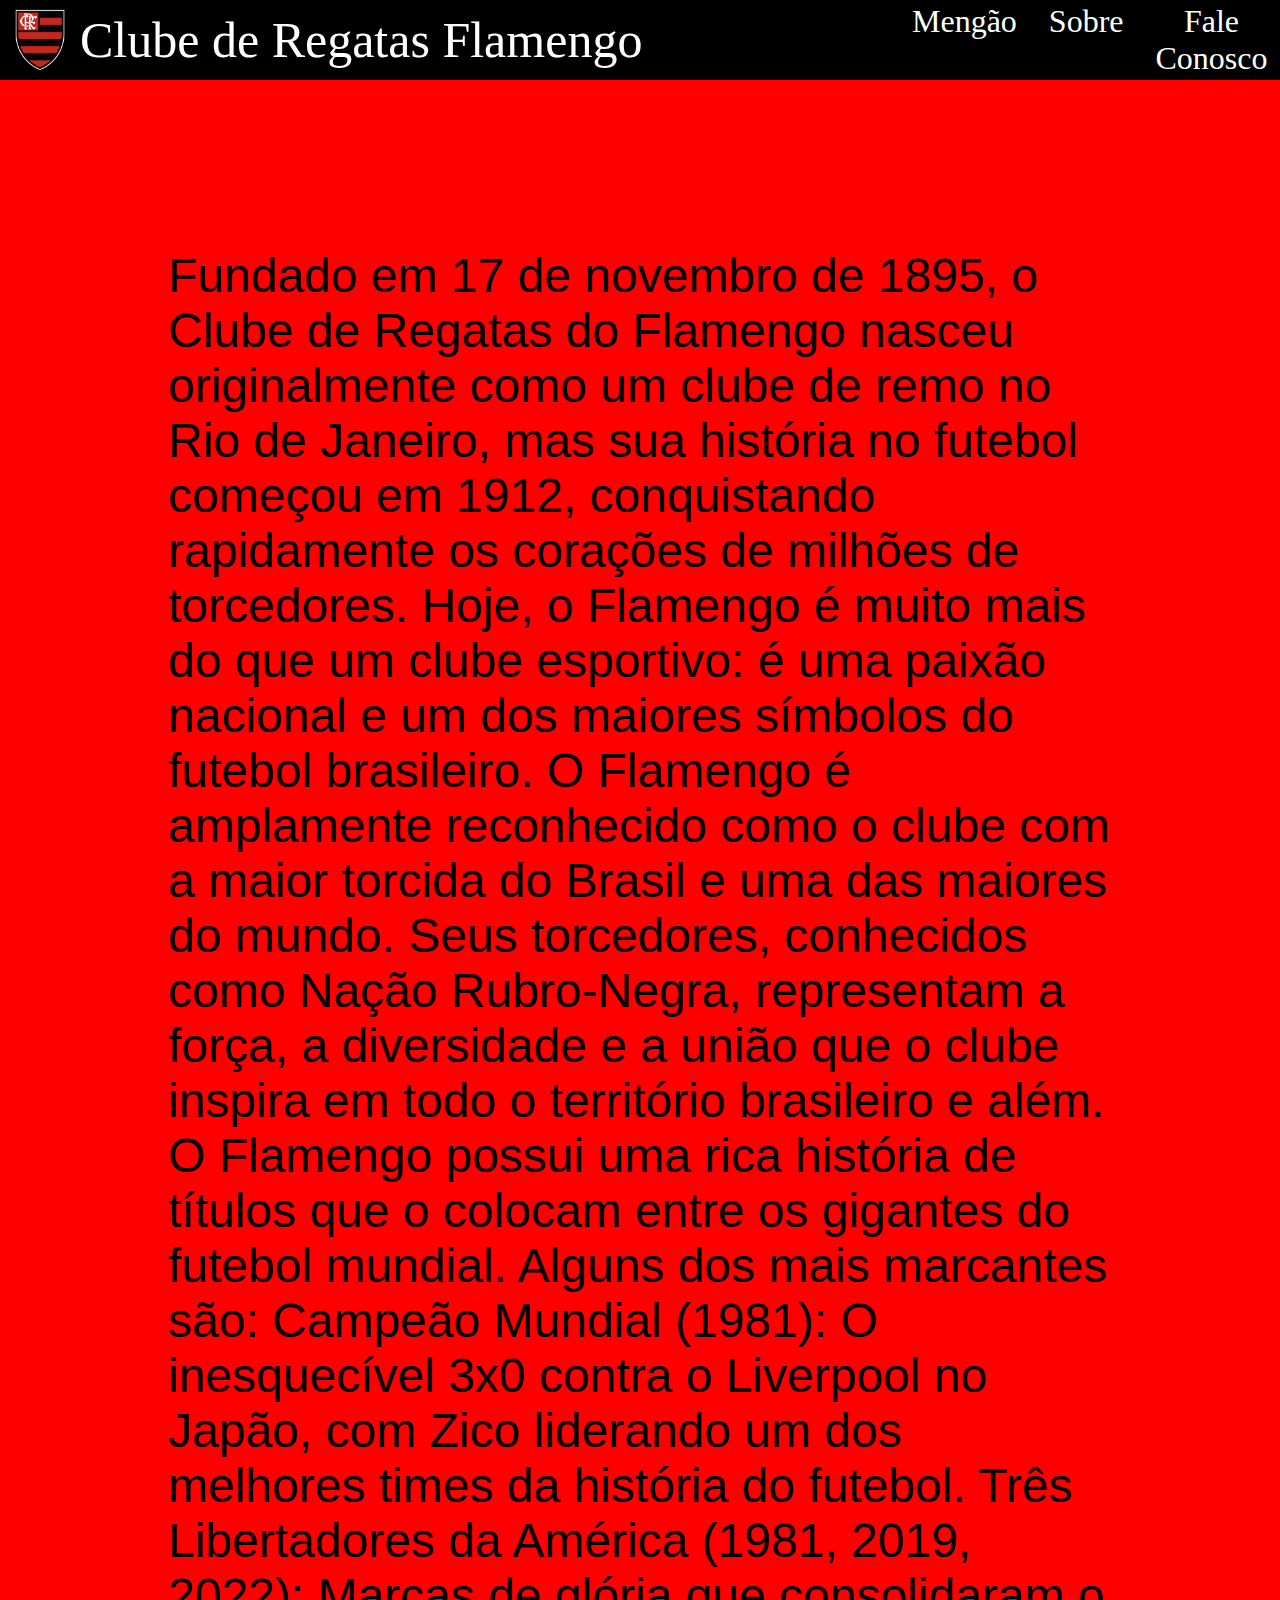
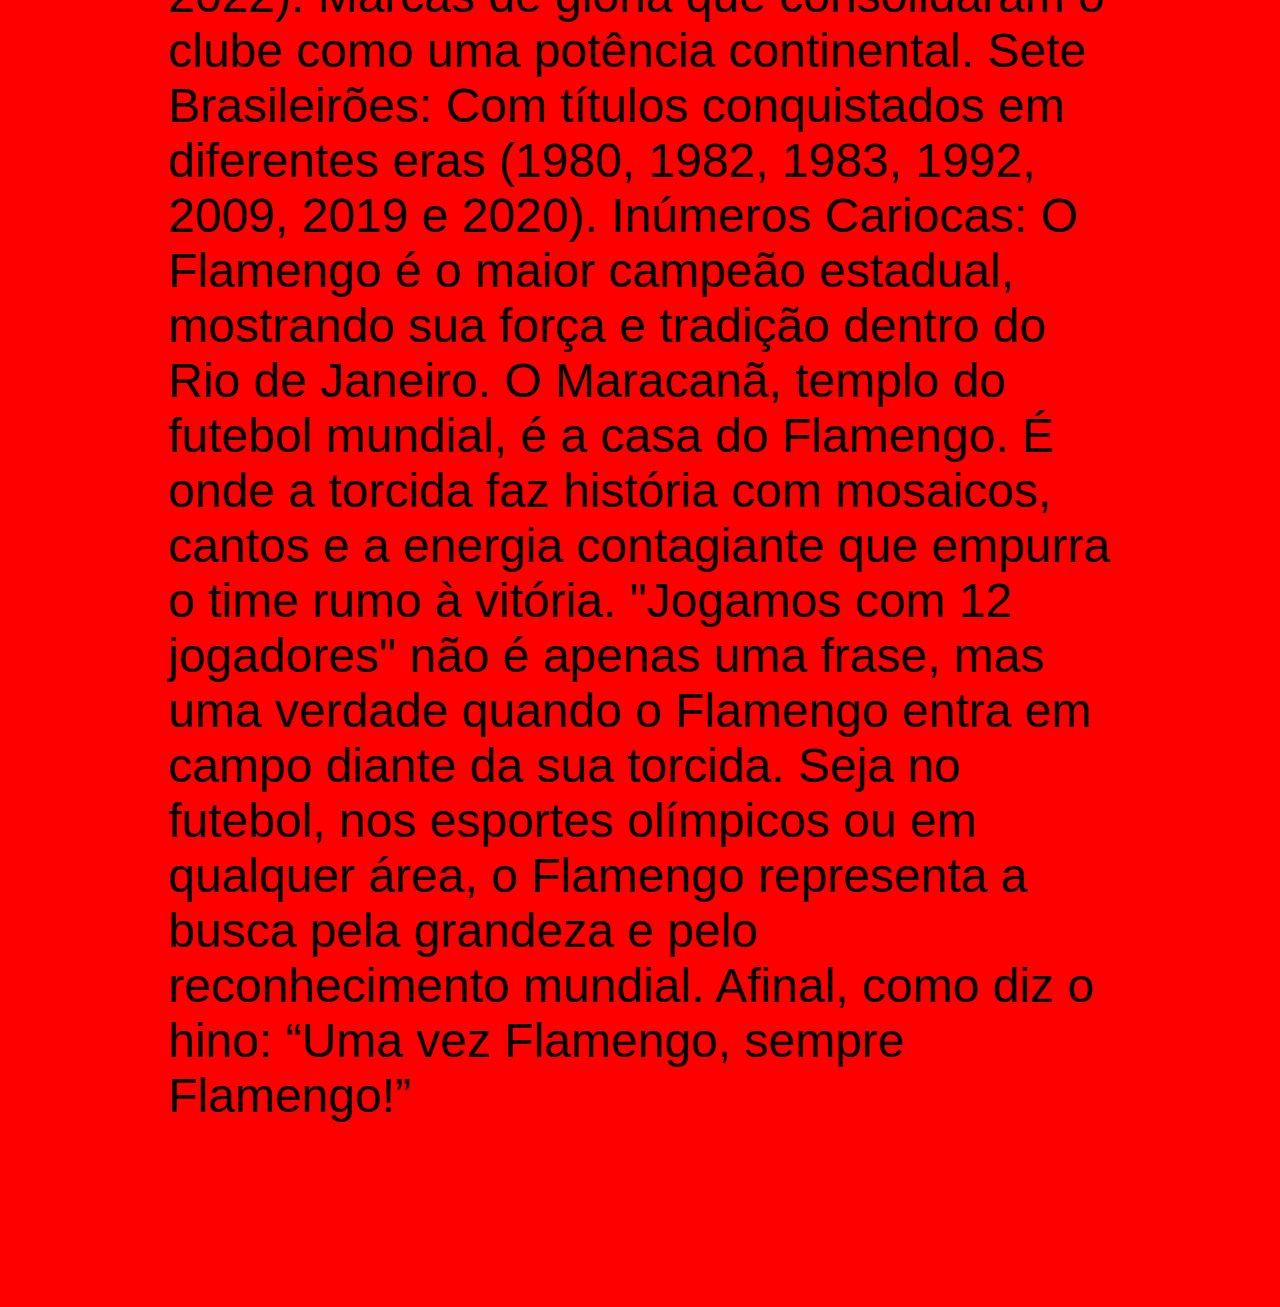
<file: web/about.html>
<!DOCTYPE html>
<html lang="en">

<head>
    <meta charset="UTF-8">
    <meta name="viewport" content="width=, initial-scale=1.0">
    <title> Home</title>
    <link rel="stylesheet" href="css/home.css">
    
    
</head>

<body>
    <div id="myentirehtmlcode">
        
        <header id="headerlogo" class="horizontal">
            <div id="divlogo" class="horizontal">
                <img src="images/logo.jpg" alt="site icon" id="imglogo">
                <p id="textlogo"> Clube de Regatas Flamengo </p>
            </div>
            <div id="navbar">
                <ul>
                    <li><a href="site.html" class="textnavbar"> Mengão </a></li>
                    <li><a href="about.html" class="textnavbar"> Sobre </a></li>
                    <li><a href="galery.html" class="textnavbar"> Fale Conosco </a></li>
                </ul>
            </div>
        </header>          
        </div>
        <div>
           
            <div id="textcontent2">
                <div id="textcandy">
                    <p id="liberta"> Fundado em 17 de novembro de 1895, o Clube de Regatas do Flamengo nasceu originalmente como um clube de remo no Rio de Janeiro, mas sua história no futebol começou em 1912, conquistando rapidamente os corações de milhões de torcedores. Hoje, o Flamengo é muito mais do que um clube esportivo: é uma paixão nacional e um dos maiores símbolos do futebol brasileiro.
                        O Flamengo é amplamente reconhecido como o clube com a maior torcida do Brasil e uma das maiores do mundo. Seus torcedores, conhecidos como Nação Rubro-Negra, representam a força, a diversidade e a união que o clube inspira em todo o território brasileiro e além.
                        O Flamengo possui uma rica história de títulos que o colocam entre os gigantes do futebol mundial. Alguns dos mais marcantes são:
                        Campeão Mundial (1981): O inesquecível 3x0 contra o Liverpool no Japão, com Zico liderando um dos melhores times da história do futebol.
                        Três Libertadores da América (1981, 2019, 2022): Marcas de glória que consolidaram o clube como uma potência continental.
                        Sete Brasileirões: Com títulos conquistados em diferentes eras (1980, 1982, 1983, 1992, 2009, 2019 e 2020).
                        Inúmeros Cariocas: O Flamengo é o maior campeão estadual, mostrando sua força e tradição dentro do Rio de Janeiro.
                        O Maracanã, templo do futebol mundial, é a casa do Flamengo. É onde a torcida faz história com mosaicos, cantos e a energia contagiante que empurra o time rumo à vitória. "Jogamos com 12 jogadores" não é apenas uma frase, mas uma verdade quando o Flamengo entra em campo diante da sua torcida.
                        Seja no futebol, nos esportes olímpicos ou em qualquer área, o Flamengo representa a busca pela grandeza e pelo reconhecimento mundial. Afinal, como diz o hino:
                        “Uma vez Flamengo, sempre Flamengo!”
                    </p>
                </div>
            </div>
        </div>
    
    </div>
</body> 

</html>
</file>
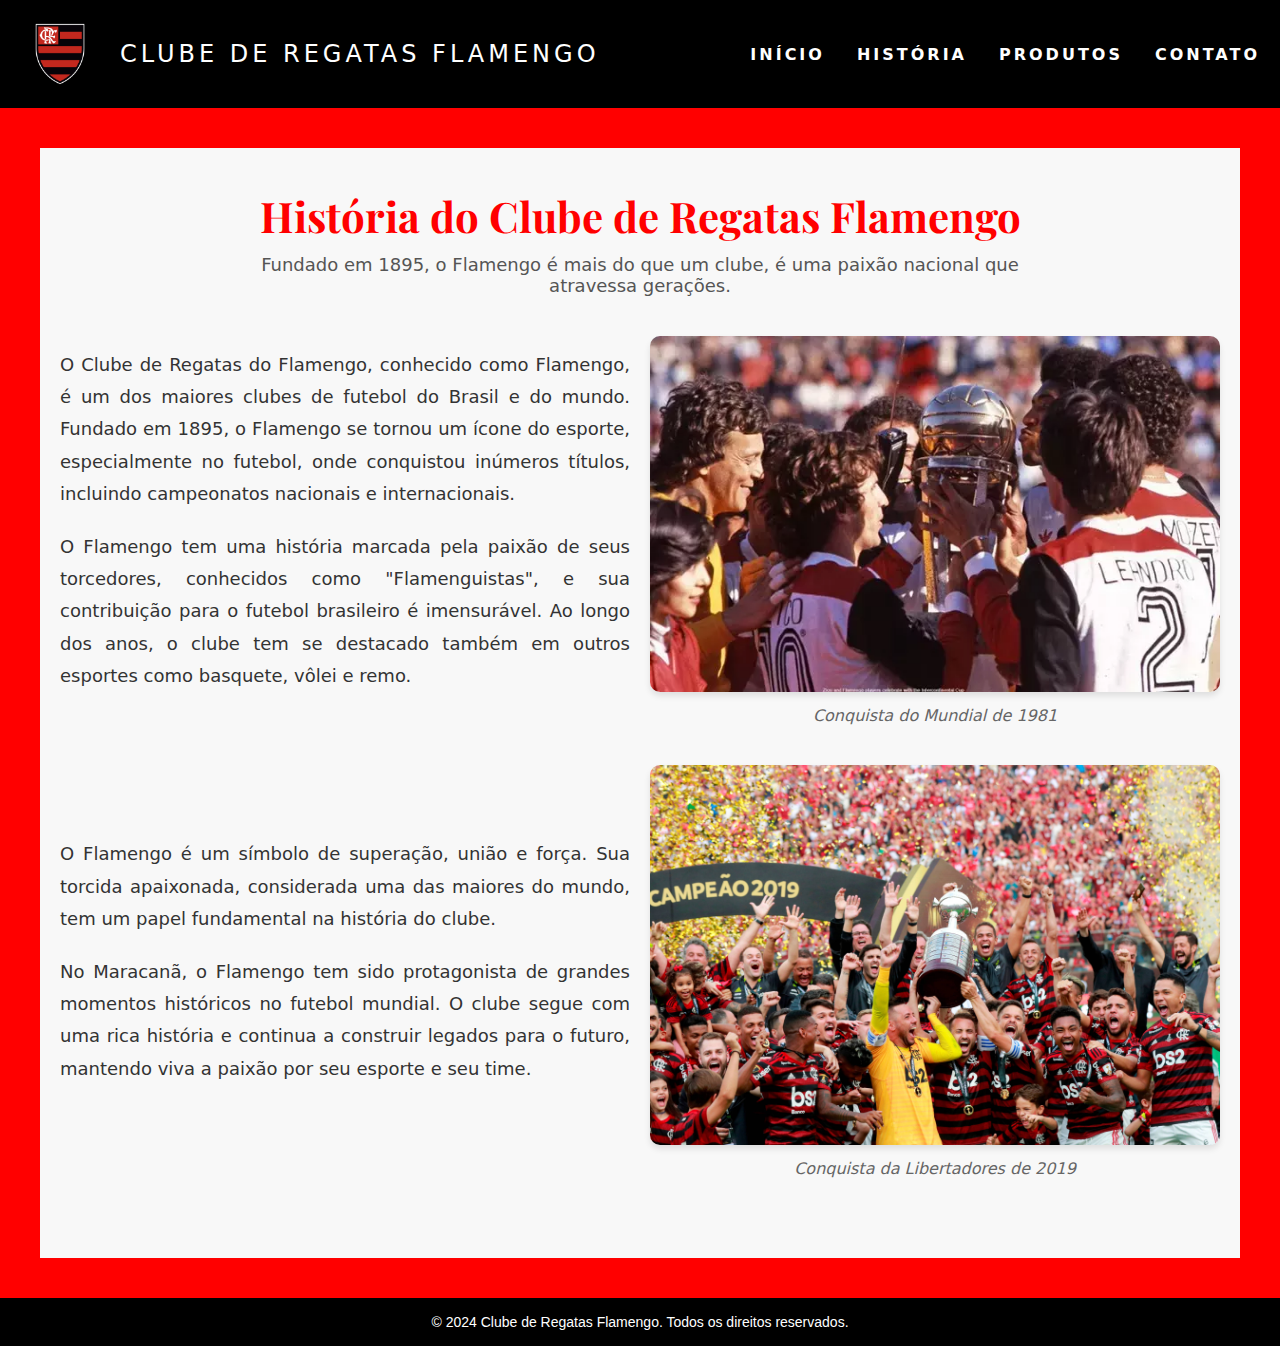
<file: web/flamengo/web/html e css/about.html>
<!DOCTYPE html>
<html lang="pt-br">
<head>
  <meta charset="UTF-8" />
  <meta http-equiv="X-UA-Compatible" content="IE=edge" />
  <meta name="viewport" content="width=device-width, initial-scale=1.0" />
  <title>História do Flamengo</title>
  <link rel="stylesheet" href="style.css" />
  <link rel="stylesheet" href="https://cdnjs.cloudflare.com/ajax/libs/font-awesome/6.0.0-beta3/css/all.min.css" />
  <link href="https://fonts.googleapis.com/css2?family=Playfair+Display:wght@400;700&family=Roboto:wght@400;700&display=swap" rel="stylesheet">
</head>

<body>
  <header>
    <nav>
      <a class="logo" href="home.html">
        <img src="img/logo.jpg" alt="Logo Flamengo" class="logo-img" />
        Clube de Regatas Flamengo
      </a>
      <div class="mobile-menu">
        <div class="line1"></div>
        <div class="line2"></div>
        <div class="line3"></div>
      </div>
      <ul class="nav-list">
        <li><a href="home.html">Início</a></li>
        <li><a href="about.html">História</a></li>
        <li><a href="produtos.html">Produtos</a></li>
        <li><a href="contato.html">Contato</a></li>
      </ul>
    </nav>
  </header>

  <main>
    <section class="about">
      <div class="about-header">
        <h1>História do Clube de Regatas Flamengo</h1>
        <p>Fundado em 1895, o Flamengo é mais do que um clube, é uma paixão nacional que atravessa gerações.</p>
      </div>

      <div class="about-content">
        <div class="text">
          <p>O Clube de Regatas do Flamengo, conhecido como Flamengo, é um dos maiores clubes de futebol do Brasil e do mundo. Fundado em 1895, o Flamengo se tornou um ícone do esporte, especialmente no futebol, onde conquistou inúmeros títulos, incluindo campeonatos nacionais e internacionais.</p>

          <p>O Flamengo tem uma história marcada pela paixão de seus torcedores, conhecidos como "Flamenguistas", e sua contribuição para o futebol brasileiro é imensurável. Ao longo dos anos, o clube tem se destacado também em outros esportes como basquete, vôlei e remo.</p>
        </div>
        <div class="image">
          <img src="img/mundial1.jpg" alt="Conquista do Mundial de 1981">
          <p>Conquista do Mundial de 1981</p>
        </div>
      </div>

      <div class="about-content reverse">
        <div class="image">
          <img src="img/liberta2.jpg" alt="Conquista da Libertadores de 2019">
          <p>Conquista da Libertadores de 2019</p>
        </div>
        <div class="text">
          <p>O Flamengo é um símbolo de superação, união e força. Sua torcida apaixonada, considerada uma das maiores do mundo, tem um papel fundamental na história do clube.</p>

          <p>No Maracanã, o Flamengo tem sido protagonista de grandes momentos históricos no futebol mundial. O clube segue com uma rica história e continua a construir legados para o futuro, mantendo viva a paixão por seu esporte e seu time.</p>
        </div>
      </div>
    </section>
  </main>

  <footer class="footer">
    <p>&copy; 2024 Clube de Regatas Flamengo. Todos os direitos reservados.</p>
  </footer>

  <script src="mobile-navbar.js"></script>
</body>
</html>
</file>
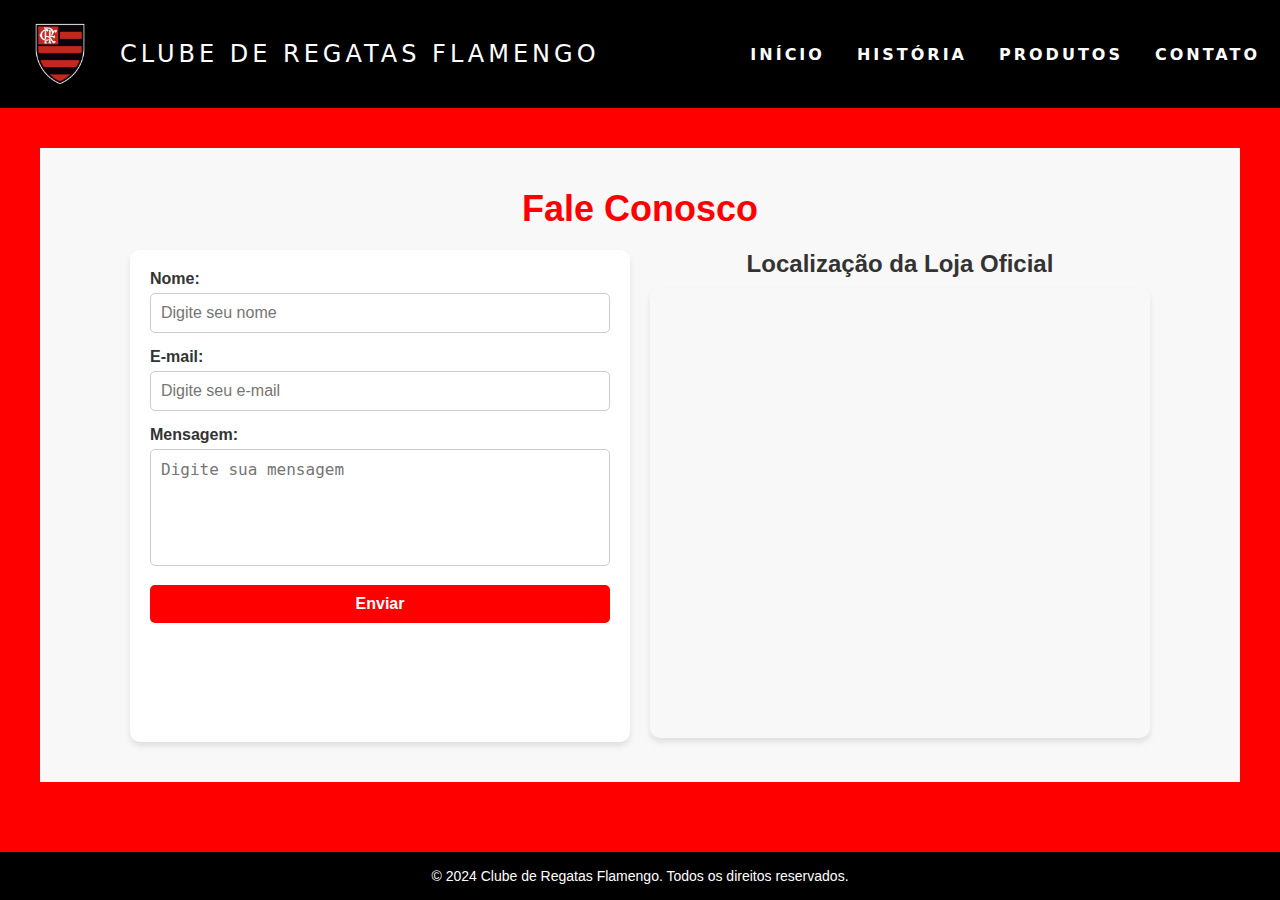
<file: web/flamengo/web/html e css/contato.html>
<!DOCTYPE html>
<html lang="pt-br">
<head>
  <meta charset="UTF-8">
  <meta name="viewport" content="width=device-width, initial-scale=1.0">
  <meta http-equiv="X-UA-Compatible" content="IE=edge">
  <title>Contato - Flamengo</title>
  <link rel="stylesheet" href="style.css">
  <link rel="stylesheet" href="https://cdnjs.cloudflare.com/ajax/libs/font-awesome/6.0.0-beta3/css/all.min.css">
</head>
<body>
  <header>
    <nav>
      <a class="logo" href="home.html">
        <img src="img/logo.jpg" alt="Logo Flamengo" class="logo-img">
        Clube de Regatas Flamengo
      </a>
      <div class="mobile-menu">
        <div class="line1"></div>
        <div class="line2"></div>
        <div class="line3"></div>
      </div>
      <ul class="nav-list">
        <li><a href="home.html">Início</a></li>
        <li><a href="about.html">História</a></li>
        <li><a href="produtos.html">Produtos</a></li>
        <li><a href="contato.html">Contato</a></li>
      </ul>
    </nav>
  </header>

  <main>
    <section class="contact">
      <h2>Fale Conosco</h2>
      <div class="contact-container">
        <!-- Formulário -->
        <div class="form-container">
          <form action="enviar_mensagem.php" method="post">
            <div class="form-group">
              <label for="name">Nome:</label>
              <input type="text" id="name" name="name" placeholder="Digite seu nome" required>
            </div>
            <div class="form-group">
              <label for="email">E-mail:</label>
              <input type="email" id="email" name="email" placeholder="Digite seu e-mail" required>
            </div>
            <div class="form-group">
              <label for="message">Mensagem:</label>
              <textarea id="message" name="message" rows="5" placeholder="Digite sua mensagem" required></textarea>
            </div>
            <button type="submit" class="submit-button">Enviar</button>
          </form>
        </div>

        <!-- Localização -->
        <div class="location-container">
          <h3>Localização da Loja Oficial</h3>
          <iframe src="https://www.google.com/maps/embed?pb=!1m18!1m12!1m3!1d2597.375169288238!2d-43.218664985496446!3d-22.978083096607975!2m3!1f0!2f0!3f0!3m2!1i1024!2i768!4f13.1!3m3!1m2!1s0x76ed4b0ba7fcb7f%3A0xf4667f19a54ede37!2sLoja%20Oficial%20do%20Flamengo!5e0!3m2!1spt-BR!2sbr!4v1734198694118!5m2!1spt-BR!2sbr"
            width="100%" height="450" style="border:0;" allowfullscreen="" loading="lazy" referrerpolicy="no-referrer-when-downgrade"></iframe>
        </div>
      </div>
    </section>
  </main>

  <footer class="footer">
    <p>&copy; 2024 Clube de Regatas Flamengo. Todos os direitos reservados.</p>
  </footer>

  <script src="mobile-navbar.js"></script>
</body>
</html>
</file>
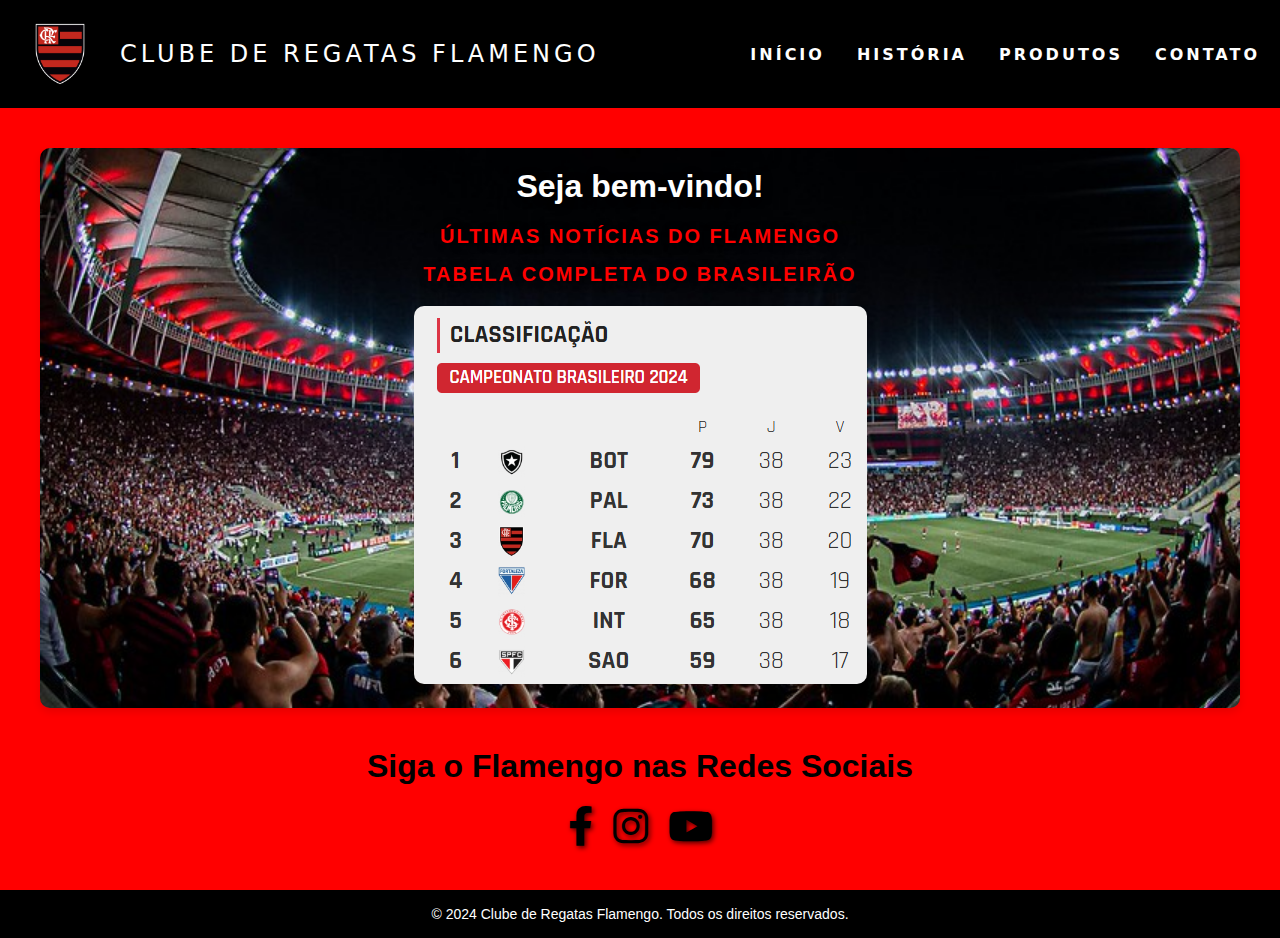
<file: web/flamengo/web/html e css/home.html>
<!DOCTYPE html>
<html lang="pt-br">
  <head>
    <meta charset="UTF-8" />
    <meta http-equiv="X-UA-Compatible" content="IE=edge" />
    <meta name="viewport" content="width=device-width, initial-scale=1.0" />
    <title>Flamengo</title>
    <link rel="stylesheet" href="style.css" />
    <!-- Font Awesome para ícones -->
    <link rel="stylesheet" href="https://cdnjs.cloudflare.com/ajax/libs/font-awesome/6.0.0-beta3/css/all.min.css" />
  </head>

  <body>
    <header>
      <!-- Barra de navegação -->
      <nav>
        <!-- Logo e link para a página inicial -->
        <a class="logo" href="home.html">
          <img src="img/logo.jpg" alt="Logo Tiger Codes" class="logo-img" />
          Clube de Regatas Flamengo
        </a>
        <!-- Ícone de menu mobile (hamburguer) -->
        <div class="mobile-menu">
          <div class="line1"></div>
          <div class="line2"></div>
          <div class="line3"></div>
        </div>
        <!-- Lista de navegação -->
        <ul class="nav-list">
          <li><a href="home.html">Início</a></li>
          <li><a href="about.html">História</a></li>
          <li><a href="produtos.html">Produtos</a></li>
          <li><a href="contato.html">Contato</a></li>
        </ul>
      </nav>
    </header>

    <main>
      <!-- Seção Links de Interesse -->
      <section class="links">
        <h2>Seja bem-vindo!</h2>
        <!-- Lista de links externos de interesse -->
        <ul>
          <li><a href="https://www.flamengo.com.br/noticias/institucional" target="_blank">Últimas Notícias do Flamengo</a></li>
          <li><a href="https://ge.globo.com/futebol/brasileirao-serie-a/" target="_blank">Tabela Completa do Brasileirão</a></li>
        </ul>

        <!-- Imagem da Classificação do Flamengo no Brasileirão -->
        <div class="classification-image">
          <img src="img/classificacao.png" alt="Classificação do Flamengo no Brasileirão" class="classification-img" />
        </div>
      </section>

      <!-- Seção Redes Sociais -->
      <section class="social-media">
        <h2>Siga o Flamengo nas Redes Sociais</h2>
        <div class="social-icons">
          <!-- Links para redes sociais com ícones -->
          <a href="https://www.facebook.com/FlamengoOficial" target="_blank" class="social-icon">
            <i class="fab fa-facebook-f"></i>
          </a>
          <a href="https://www.instagram.com/flamengo/" target="_blank" class="social-icon">
            <i class="fab fa-instagram"></i>
          </a>
          <a href="https://www.youtube.com/user/flamengo" target="_blank" class="social-icon">
            <i class="fab fa-youtube"></i>
          </a>
        </div>
      </section>
    </main>

    <footer class="footer">
      <!-- Rodapé com direitos autorais -->
      <p>&copy; 2024 Clube de Regatas Flamengo. Todos os direitos reservados.</p>
    </footer>

    <!-- Script do menu mobile -->
    <script src="mobile-navbar.js"></script>
  </body>
</html>
</file>
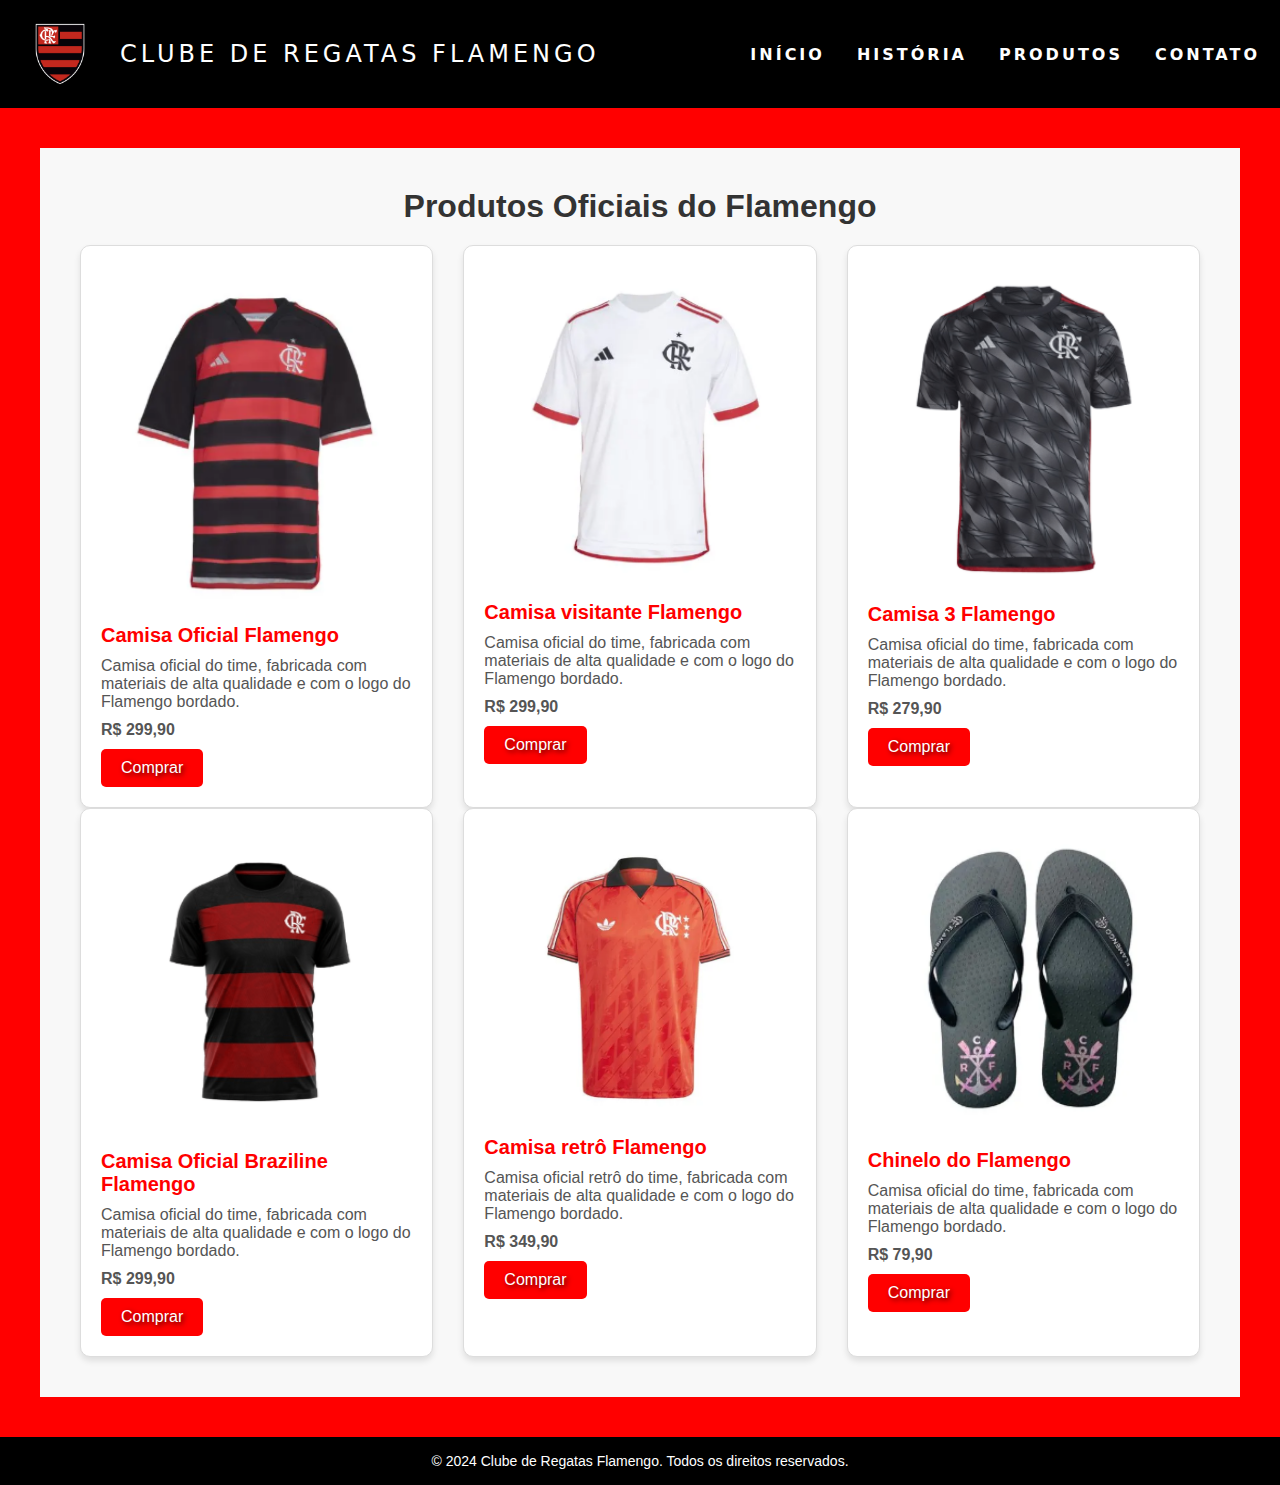
<file: web/flamengo/web/html e css/produtos.html>
<!DOCTYPE html>
<html lang="pt-br">
  <head>
    <!-- Definindo o charset para UTF-8, que é a codificação padrão para caracteres -->
    <meta charset="UTF-8" />
    <!-- Garantindo que o site seja exibido corretamente em diferentes dispositivos -->
    <meta http-equiv="X-UA-Compatible" content="IE=edge" />
    <meta name="viewport" content="width=device-width, initial-scale=1.0" />
    <!-- Título da página -->
    <title>Produtos - Flamengo</title>
    <!-- Link para o arquivo de estilos CSS -->
    <link rel="stylesheet" href="style.css" />
  </head>

  <body>
    <header>
      <!-- Navegação principal do site -->
      <nav>
        <!-- Link para a página inicial com o logo -->
        <a class="logo" href="home.html">
          <img src="img/logo.jpg" alt="Logo Clube de Regatas Flamengo" class="logo-img" />
          Clube de Regatas Flamengo
        </a>
        <!-- Menu mobile (hamburguer) -->
        <div class="mobile-menu">
          <div class="line1"></div>
          <div class="line2"></div>
          <div class="line3"></div>
        </div>
        <!-- Lista de links de navegação -->
        <ul class="nav-list">
          <li><a href="home.html">Início</a></li>
          <li><a href="about.html">História</a></li>
          <li><a href="produtos.html">Produtos</a></li>
          <li><a href="contato.html">Contato</a></li>
        </ul>
      </nav>
    </header>

    <main>
      <!-- Seção de Produtos -->
      <section class="products">
        <h2>Produtos Oficiais do Flamengo</h2>
        <div class="product-cards">
          <!-- Card do Produto 1 -->
          <div class="product-card">
            <img src="img/manto1.png" alt="Produto 1" class="product-img" />
            <div class="product-info">
              <h3>Camisa Oficial Flamengo</h3>
              <p>Camisa oficial do time, fabricada com materiais de alta qualidade e com o logo do Flamengo bordado.</p>
              <p class="product-price">R$ 299,90</p>
              <!-- Botão para compra (não funcional neste caso) -->
              <a href="#" class="buy-button">Comprar</a>
            </div>
          </div>

          <!-- Card do Produto 2 -->
          <div class="product-card">
            <img src="img/manto2.png" alt="Produto 2" class="product-img" />
            <div class="product-info">
              <h3>Camisa visitante Flamengo</h3>
              <p>Camisa oficial do time, fabricada com materiais de alta qualidade e com o logo do Flamengo bordado.</p>
              <p class="product-price">R$ 299,90</p>
              <a href="#" class="buy-button">Comprar</a>
            </div>
          </div>

          <!-- Card do Produto 3 -->
          <div class="product-card">
            <img src="img/preta.png" alt="Produto 3" class="product-img" />
            <div class="product-info">
              <h3>Camisa 3 Flamengo</h3>
              <p>Camisa oficial do time, fabricada com materiais de alta qualidade e com o logo do Flamengo bordado.</p>
              <p class="product-price">R$ 279,90</p>
              <a href="#" class="buy-button">Comprar</a>
            </div>
          </div>
        </div>

        <div class="product-cards">
          <!-- Card do Produto 4 -->
          <div class="product-card">
            <img src="img/braziline.png" alt="Produto 1" class="product-img" />
            <div class="product-info">
              <h3>Camisa Oficial Braziline Flamengo</h3>
              <p>Camisa oficial do time, fabricada com materiais de alta qualidade e com o logo do Flamengo bordado.</p>
              <p class="product-price">R$ 299,90</p>
              <a href="#" class="buy-button">Comprar</a>
            </div>
          </div>

          <!-- Card do Produto 5 -->
          <div class="product-card">
            <img src="img/retro.png" alt="Produto 2" class="product-img" />
            <div class="product-info">
              <h3>Camisa retrô Flamengo</h3>
              <p>Camisa oficial retrô do time, fabricada com materiais de alta qualidade e com o logo do Flamengo bordado.</p>
              <p class="product-price">R$ 349,90</p>
              <a href="#" class="buy-button">Comprar</a>
            </div>
          </div>

          <!-- Card do Produto 6 -->
          <div class="product-card">
            <img src="img/chinelo.png" alt="Produto 3" class="product-img" />
            <div class="product-info">
              <h3>Chinelo do Flamengo</h3>
              <p>Camisa oficial do time, fabricada com materiais de alta qualidade e com o logo do Flamengo bordado.</p>
              <p class="product-price">R$ 79,90</p>
              <a href="#" class="buy-button">Comprar</a>
            </div>
          </div>
        </div>
      </section>
    </main>

    <!-- Rodapé -->
    <footer class="footer">
      <p>&copy; 2024 Clube de Regatas Flamengo. Todos os direitos reservados.</p>
    </footer>

    <!-- Script para a navegação mobile -->
    <script src="mobile-navbar.js"></script>
  </body>
</html>
</file>
<file: web/css/home.css>
body {
    background-color: red;
    margin: 0px;
    padding: 0px;
}

#headerlogo {
    background-color: rgb(0, 0, 0);
    margin: 0px;
    padding: 0px;
    width: 100%;
    height: 10%;
    justify-content: space-between;
    align-items: center;
    display: flex;
}

#imglogo {
    width: 5em;
    height: 100%;
}

#textlogo {
    font-family: Cambria, Cochin, Georgia, Times, 'Times New Roman', serif;
    font-size: 50px;
    color: white;
}

.textnavbar {
    font-family: Cambria, Cochin, Georgia, Times, 'Times New Roman', serif;
    font-size: 30px;
    color: rgb(255, 255, 255);
}

#navbar {
    width: 30%;
    height: 100%;
}

#navbar ul {
    display: flex;
    justify-content: space-evenly;
}

#navbar a {
    text-decoration: none;
    padding-left: 0.5em;
    padding-right: 0.5em;
    display: block;
    text-align: center;
    font-size: 2em;
}

#navbar li {
    float: left;
}

#navbar a:hover {
    color: red;
}

#divtitle {
    padding: 0px;
    margin: 0px;
    text-align: center;
}

#texttitle {
    font-family: Cambria, Cochin, Georgia, Times, 'Times New Roman', serif;
    font-size: 6em;
}

#textcontent1 {
    display: flex;
    justify-content: space-around;
    margin-right: 1.5em;
}

#textcontent2 {
    display: flex;
    justify-content: space-evenly;
    padding-bottom: 1em;
}

#fotomundial {
    width: 35em;
    height: 24em;
    padding: 7em;
}

#fotoliberta {
    width: 35em;
    height: 24em;
    padding: 7em;
}

#mundial {
    font-family: "Roboto", sans-serif;
    font-size: 3em;
    padding: 3.5em;
}

#liberta {
    font-family: "Roboto", sans-serif;
    font-size: 3em;
    padding: 3.5em;
}

#final {
    font-family: "Roboto", sans-serif;
    color: aliceblue;
    font-size: 1.5em;
    text-align: center;
    background-color: black;
}

.icons {
    width: 6em;
    height: 6em;
    transition: transform ease 0.5s;
    padding: 0.5em;
}

.icons:hover {
    transform: scale(1.2);
}

.horizontal {
    display: flex;
    align-items: center;
}
    
#map-container iframe {
    width: 100%;
    max-width: 800px;
    height: 700px;
}

@media screen and (max-width: 768px) {
    #menu {
        display: none;
        flex-direction: column;
        position: absolute;
        top: 75px;
        right: 0;
        background-color: white;
        width: 100%;
        box-shadow: 0px 4px 6px rgba(0, 0, 0, 0.1);
    }
  
    #menu li {
        margin: 10px 0;
    }
  
    #menu-toggle {
        display: block;
    }
  
    #menu.open {
        display: flex;
     }
  
  }

  * {
    margin: 0;
    padding: 0;
  }
  
  a {
    color: #fff;
    text-decoration: none;
    transition: 0.3s;
  }
  
  a:hover {
    opacity: 0.7;
  }
  
  .logo {
    font-size: 24px;
    text-transform: uppercase;
    letter-spacing: 4px;
  }
  
  nav {
    display: flex;
    justify-content: space-around;
    align-items: center;
    font-family: system-ui, -apple-system, Helvetica, Arial, sans-serif;
    background: #23232e;
    height: 8vh;
  }
  
  main {
    background: url("bg.jpg") no-repeat center center;
    background-size: cover;
    height: 92vh;
  }
  
  .nav-list {
    list-style: none;
    display: flex;
  }
  
  .nav-list li {
    letter-spacing: 3px;
    margin-left: 32px;
  }
  
  .mobile-menu {
    display: none;
    cursor: pointer;
  }
  
  .mobile-menu div {
    width: 32px;
    height: 2px;
    background: #fff;
    margin: 8px;
    transition: 0.3s;
  }
  
  @media (max-width: 999px) {
    body {
      overflow-x: hidden;
    }
    .nav-list {
      position: absolute;
      top: 8vh;
      right: 0;
      width: 50vw;
      height: 92vh;
      background: #23232e;
      flex-direction: column;
      align-items: center;
      justify-content: space-around;
      transform: translateX(100%);
      transition: transform 0.3s ease-in;
    }
    .nav-list li {
      margin-left: 0;
      opacity: 0;
    }
    .mobile-menu {
      display: block;
    }
  }
  
  .nav-list.active {
    transform: translateX(0);
  }
  
  @keyframes navLinkFade {
    from {
      opacity: 0;
      transform: translateX(50px);
    }
    to {
      opacity: 1;
      transform: translateX(0);
    }
  }
  
  .mobile-menu.active .line1 {
    transform: rotate(-45deg) translate(-8px, 8px);
  }
  
  .mobile-menu.active .line2 {
    opacity: 0;
  }
  
  .mobile-menu.active .line3 {
    transform: rotate(45deg) translate(-5px, -7px);
  }

  #map-container iframe {
    width: 100%;
    max-width: 800px;
    height: 700px;
}

@media screen and (max-width: 768px) {
  #menu {
      display: none;
      flex-direction: column;
      position: absolute;
      top: 75px;
      right: 0;
      background-color: white;
      width: 100%;
      box-shadow: 0px 4px 6px rgba(0, 0, 0, 0.1);
  }

  #menu li {
      margin: 10px 0;
  }

  #menu-toggle {
      display: block;
  }

  #menu.open {
      display: flex;
   }

}
</file>
<file: web/flamengo/web/html e css/style.css>
/* Estilo Geral */
* {
  margin: 0;
  padding: 0;
  box-sizing: border-box;
}

body {
  display: flex;
  flex-direction: column;
  min-height: 100vh;
  font-family: 'Arial', sans-serif;
}

/* Links */
a {
  color: #fff;
  text-decoration: none;
  transition: 0.3s;
  text-shadow: 2px 2px 5px rgba(0, 0, 0, 0.7); /* Adiciona sombra ao texto */
}

a:hover {
  opacity: 0.7;
  color: #f1f1f1;
  text-shadow: 3px 3px 6px rgba(0, 0, 0, 0.8); /* Aumenta a sombra no hover para destaque */
}

/* Logo */
.logo {
  font-size: 24px;
  text-transform: uppercase;
  letter-spacing: 4px;
  display: flex;
  align-items: center;
  color: #fff;
  text-shadow: 2px 2px 5px rgba(0, 0, 0, 0.7); /* Sombra para melhorar contraste */
}

.logo-img {
  width: 80px;
  height: auto;
  margin-right: 20px;
}

/* Navegação */
nav {
  display: flex;
  justify-content: space-between;
  align-items: center;
  font-family: system-ui, -apple-system, Helvetica, Arial, sans-serif;
  background: #000000;
  height: 12vh;
  padding: 0 20px;
  position: relative; /* Permite controle do z-index */
  z-index: 1000; /* Garante que o nav fique acima de outros elementos */
}

.nav-list {
  list-style: none;
  display: flex; /* Mantém os links visíveis em telas grandes */
  position: static; /* Remove a posição absoluta */
  transform: none; /* Não reposiciona fora da tela */
  width: auto; /* Ajusta para o tamanho necessário */
  height: auto; /* Ajusta para o tamanho necessário */
  background: none; /* Sem fundo no modo desktop */
  flex-direction: row; /* Links em linha */
  justify-content: flex-end; /* Alinha à direita */
  z-index: auto; /* Sem prioridade de sobreposição */
}

.nav-list li {
  letter-spacing: 3px;
  margin-left: 32px;
}

.nav-list a {
  color: #fff;
  text-decoration: none;
  font-size: 16px;
  font-weight: bold;
  text-transform: uppercase;
  text-shadow: 2px 2px 5px rgba(0, 0, 0, 0.7); /* Melhora visibilidade sobre imagens */
}

.nav-list a:hover {
  color: #ff0000;
  text-shadow: 3px 3px 6px rgba(0, 0, 0, 0.8); /* Destaca os links no hover */
}

/* Mobile Menu */
.mobile-menu {
  display: none;
  cursor: pointer;
  z-index: 1200; /* Fica acima de todos os elementos */
}

.mobile-menu div {
  width: 32px;
  height: 2px;
  background: #ffffff;
  margin: 8px;
  transition: 0.3s;
}

.nav-list.active {
  transform: translateX(0);
}

.mobile-menu.active .line1 {
  transform: rotate(-45deg) translate(-8px, 8px);
}

.mobile-menu.active .line2 {
  opacity: 0;
}

.mobile-menu.active .line3 {
  transform: rotate(45deg) translate(-5px, -7px);
}

/* Centro da Página */
main {
  background: #ff0000;
  flex: 1;
  padding: 40px;
}

/* Links */
.links {
  background: url('img/estadio.jpg') no-repeat center center; /* Define a imagem como background */
  background-size: cover; /* Faz a imagem cobrir toda a seção */
  padding: 20px;
  border-radius: 10px;
  text-align: center;
  box-shadow: 0 4px 8px rgba(0, 0, 0, 0.1);
  color: #fff; /* Texto branco para contraste */
  position: relative; /* Para posicionamento de sombras e efeitos */
}

/* Adiciona sombra para os textos */
.links h2 {
  font-size: 32px;
  text-shadow: 2px 2px 8px rgba(0, 0, 0, 0.7); /* Melhora visibilidade */
  margin-bottom: 20px;
}

.links ul {
  list-style: none;
  padding: 0;
}

.links li {
  margin: 15px 0;
}

.links a {
  font-size: 20px;
  color: #ff0000;
  font-weight: bold;
  text-transform: uppercase;
  letter-spacing: 2px;
  transition: color 0.3s, transform 0.3s;
  text-shadow: 2px 2px 8px rgba(0, 0, 0, 0.7); /* Adiciona sombra aos links */
}

.links a:hover {
  color: #d10000;
  transform: scale(1.1);
  text-shadow: 3px 3px 10px rgba(0, 0, 0, 0.9); /* Destaque no hover */
}

/* Seção de Imagem da Classificação */
.classification-image {
  text-align: center;
  margin-top: 20px;
}

.classification-img {
  max-width: 100%;
  height: auto;
  border-radius: 10px;
  box-shadow: 0 4px 6px rgba(0, 0, 0, 0.1);
}


/* Seção de Redes Sociais */
.social-media {
  text-align: center;
  margin-top: 40px;
}

.social-media h2 {
  font-size: 32px;
  color: #000000;
  margin-bottom: 20px;
}

.social-icons {
  display: flex;
  justify-content: center;
  gap: 20px;
}

.social-icon {
  font-size: 40px;
  color: #000000;
  transition: color 0.3s, transform 0.3s;
}

.social-icon:hover {
  color: #000000;
  transform: scale(1.2);
}

/* Estilo para os Produtos */
.products {
  padding: 40px;
  background: #f8f8f8;
  text-align: center;
}

.products h2 {
  font-size: 32px;
  margin-bottom: 20px;
  color: #333;
}

/* Cards de Produtos */
.product-cards {
  display: flex;
  justify-content: space-between;
  flex-wrap: wrap;
  gap: 30px;
  /* Ajustei o espaçamento entre os cards */
  margin: 0 auto;
  max-width: 1200px;
  /* Limita o tamanho máximo para não distorcer o layout em telas grandes */
}

.product-card {
  width: calc(33.33% - 20px);
  /* Ajusta a largura dos cards para três produtos por linha com espaçamento */
  background: #fff;
  border: 1px solid #ddd;
  border-radius: 10px;
  padding: 20px;
  box-shadow: 0 4px 6px rgba(0, 0, 0, 0.1);
  transition: transform 0.3s ease;
  text-align: left;
  box-sizing: border-box;
}

.product-card:hover {
  transform: translateY(-10px);
}

.product-img {
  width: 100%;
  height: auto;
  border-radius: 10px;
}

.product-info {
  margin-top: 15px;
}

.product-info h3 {
  font-size: 20px;
  color: #ff0000;
  margin-bottom: 10px;
}

.product-info p {
  font-size: 16px;
  color: #555;
  margin-bottom: 10px;
}

.product-price {
  font-size: 18px;
  color: #ff0000;
  font-weight: bold;
  margin-bottom: 20px;
}

.buy-button {
  display: inline-block;
  padding: 10px 20px;
  background: #ff0000;
  color: #fff;
  text-decoration: none;
  border-radius: 5px;
  text-align: center;
  transition: 0.3s;
}

.buy-button:hover {
  background: #d10000;
}

/* Responsividade */
@media (max-width: 1024px) {
  .product-card {
    width: calc(50% - 20px);
    /* Exibe dois produtos por linha em telas médias */
  }
}

@media (max-width: 768px) {
  .product-cards {
    flex-direction: column;
    align-items: center;
  }

  .product-card {
    width: 90%;
    /* Exibe um único produto por linha em telas menores */
    margin-bottom: 30px;
  }
}

/* Estilo para a seção de contato */
.contact {
  padding: 40px;
  background: #f8f8f8;
  text-align: center;
}

.contact h2 {
  font-size: 36px;
  color: #ff0000;
  margin-bottom: 20px;
}

.contact-container {
  display: flex;
  flex-wrap: wrap;
  gap: 20px;
  justify-content: center;
}

.form-container {
  flex: 1;
  max-width: 500px;
  text-align: left;
  background: #fff;
  padding: 20px;
  border-radius: 10px;
  box-shadow: 0 4px 6px rgba(0, 0, 0, 0.1);
}

.form-group {
  margin-bottom: 15px;
}

label {
  display: block;
  margin-bottom: 5px;
  font-weight: bold;
  color: #333;
}

input, textarea {
  width: 100%;
  padding: 10px;
  border: 1px solid #ccc;
  border-radius: 5px;
  font-size: 16px;
}

textarea {
  resize: none;
}

.submit-button {
  display: block;
  width: 100%;
  padding: 10px;
  background: #ff0000;
  color: #fff;
  border: none;
  border-radius: 5px;
  font-size: 16px;
  font-weight: bold;
  cursor: pointer;
  transition: 0.3s;
}

.submit-button:hover {
  background: #d10000;
}

.location-container {
  flex: 1;
  max-width: 500px;
}

.location-container h3 {
  font-size: 24px;
  color: #333;
  margin-bottom: 10px;
}

iframe {
  border-radius: 10px;
  box-shadow: 0 4px 6px rgba(0, 0, 0, 0.1);
}

/* Estilo para a seção de história */
.about {
  padding: 40px 20px;
  background: #f8f8f8;
  font-family: system-ui, -apple-system, Helvetica, Arial, sans-serif;

}

.about-header {
  text-align: center;
  margin-bottom: 40px;
}

.about-header h1 {
  font-family: 'Playfair Display', serif;
  font-size: 42px;
  color: #ff0000;
  margin-bottom: 10px;
}

.about-header p {
  font-size: 18px;
  color: #555;
  max-width: 800px;
  margin: 0 auto;
}

.about-content {
  display: flex;
  flex-wrap: wrap;
  gap: 20px;
  margin-bottom: 40px;
  align-items: center;
}

.about-content.reverse {
  flex-direction: row-reverse;
}

.text {
  flex: 1;
  font-size: 18px;
  line-height: 1.8;
  color: #333;
  text-align: justify;
}

.text p {
  margin-bottom: 20px;
}

.image {
  flex: 1;
  text-align: center;
}

.image img {
  width: 100%;
  max-width: 600px;
  height: auto;
  border-radius: 10px;
  box-shadow: 0 4px 6px rgba(0, 0, 0, 0.1);
  margin-bottom: 10px;
}

.image p {
  font-size: 16px;
  color: #666;
  font-style: italic;
}

@media (max-width: 768px) {
  .about-content {
    flex-direction: column;
  }
}

/* Rodapé */
.footer {
  background: #000000;
  color: #fff;
  text-align: center;
  padding: 16px 0;
  font-family: Arial, sans-serif;
  font-size: 14px;
  margin-top: auto;
}

/* Responsividade */
@media (max-width: 999px) {
  .nav-list {
    position: absolute;
    top: 8vh;
    right: 0;
    width: 50vw;
    height: 92vh;
    background: #000000;
    flex-direction: column;
    align-items: center;
    justify-content: space-around;
    transform: translateX(100%);
    transition: transform 0.3s ease-in;
  }

  .nav-list li {
    margin-left: 0;
    opacity: 0;
  }

  .nav-list.active {
    transform: translateX(0);
  }

  .nav-list li {
    opacity: 1;
  }

  .mobile-menu {
    display: block;
  }
}
</file>
